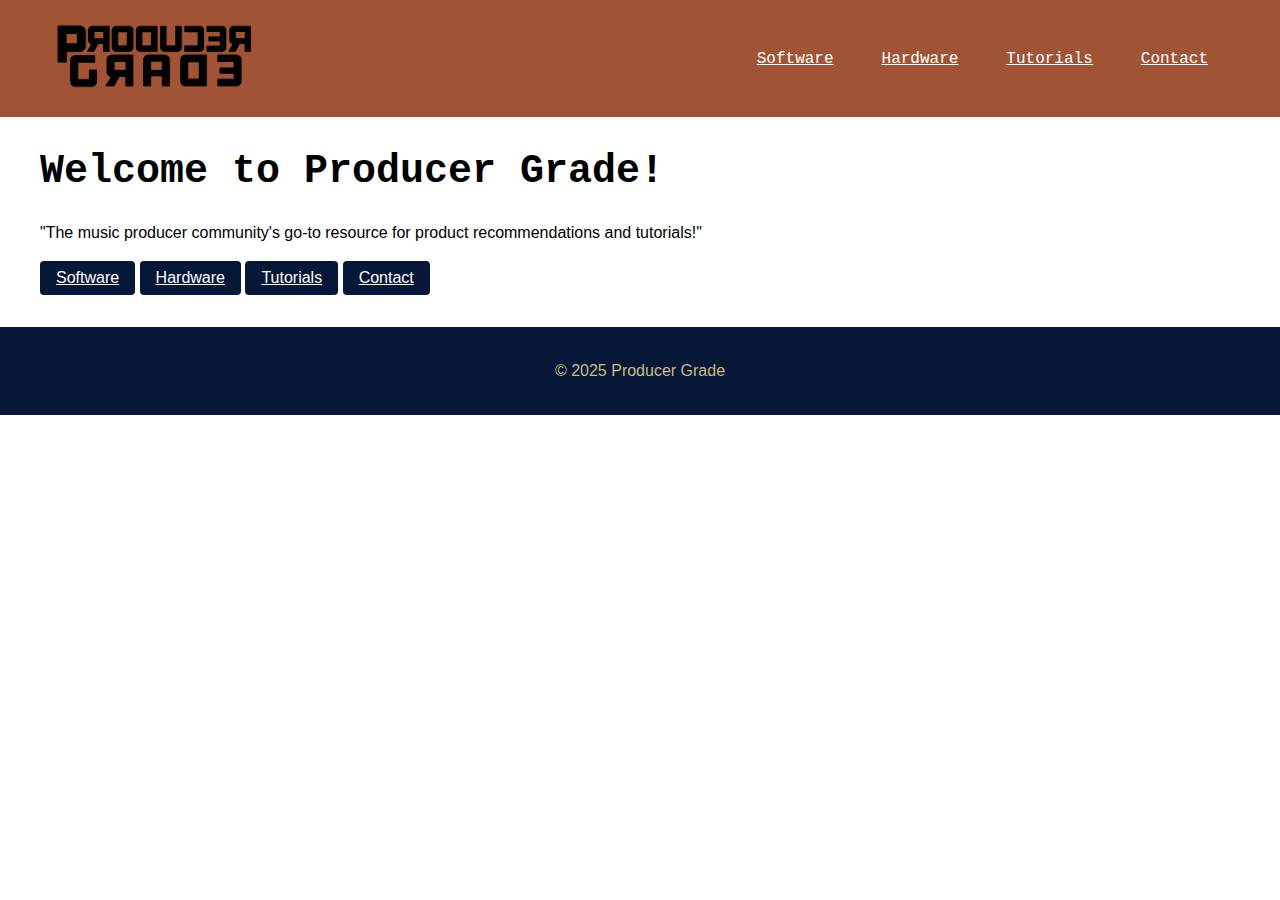
<file: index.html>
<!DOCTYPE html>
<html lang="en">
<head>
    <meta charset="UTF-8">
    <meta name="viewport" content="width=device-width, initial-scale=1.0">
    <title>Producer Grade</title>
    <link rel="stylesheet" href="css/styles.css">
</head>
<body>
    <header>
        <nav>
            <a href="/" class="flex items-center">
                <img src="images/pg-logo.png" width="30%" alt="Producer Grade logo" class="pg-logo">
            </a>
            <div>
                <a href="/software">Software</a>
                <a href="/hardware">Hardware</a>
                <a href="/tutorials">Tutorials</a>
                <a href="/contact">Contact</a>
            </div>
        </nav>
    </header>

    <main>
        <h1 style="font-family: 'Courier New', Courier, monospace;">Welcome to Producer Grade!</h1>
        <p>"The music producer community's go-to resource for product recommendations and tutorials!"</p>
        <div>
            <a href="/software" class="btn" alt="Hoftware button">Software</a>
            <a href="/hardware" class="btn" alt="Hardware button">Hardware</a>
            <a href="/tutorials" class="btn" alt="Tutorials button">Tutorials</a>
            <a href="/contact" class="btn" alt="Contact button">Contact</a>
        </div>
    </main>

    <footer>
        <p>&copy; 2025 Producer Grade</p>
    </footer>
</body>
</html>
</file>
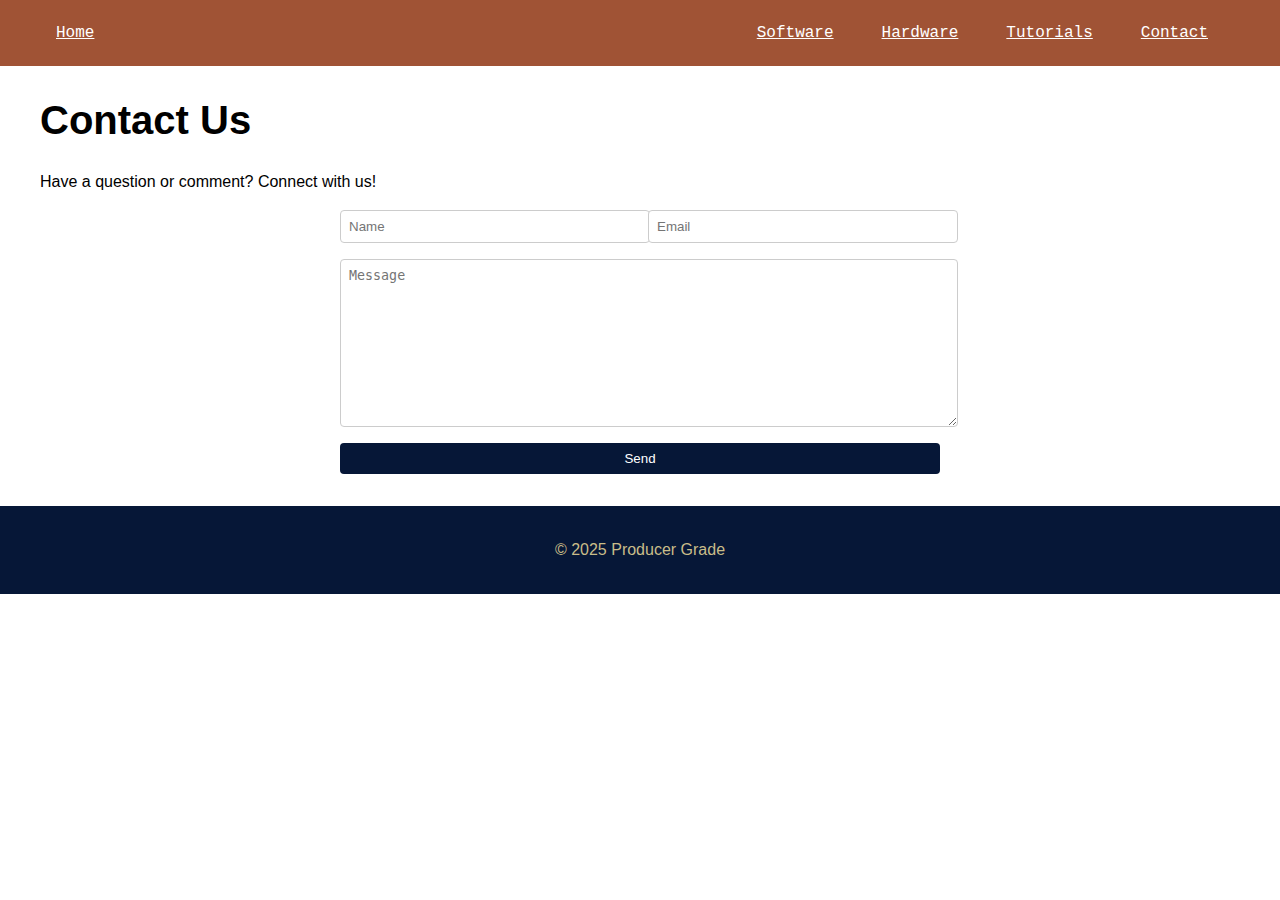
<file: contact.html>
<!DOCTYPE html>
<html lang="en">
<head>
    <meta charset="UTF-8">
    <meta name="viewport" content="width=device-width, initial-scale=1.0">
    <title>Producer Grade - Contact</title>
    <link rel="stylesheet" href="css/styles.css">
</head>
<body>
    <header>
        <nav>
            <a href="/">Home</a>
            <div>
                <a href="/software">Software</a>
                <a href="/hardware">Hardware</a>
                <a href="/tutorials">Tutorials</a>
                <a href="/contact">Contact</a>
            </div>
        </nav>
    </header>

    <main>
        <h1>Contact Us</h1>
        <p>Have a question or comment? Connect with us!</p>
        <form action="mailto:billiardsbeats@gmail.com" method="post" enctype="text/plain" class="contact-form">
            <input type="text" name="name" placeholder="Name" required>
            <input type="email" name="email" placeholder="Email" required>
            <textarea name="message" placeholder="Message" required></textarea>
            <button type="submit">Send</button>
        </form>
    </main>

    <footer>
        <p>&copy; 2025 Producer Grade</p>
    </footer>
</body>
</html>
</file>
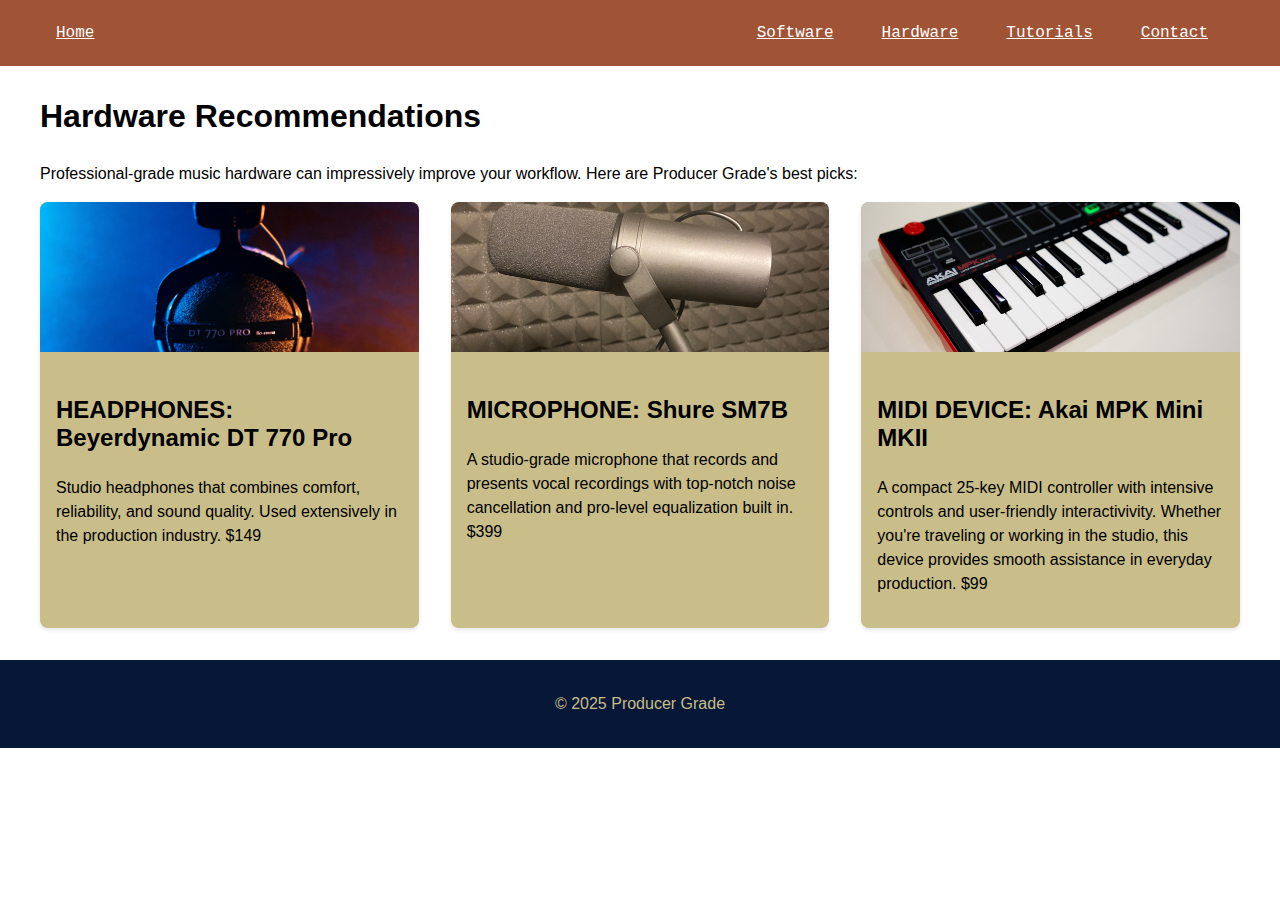
<file: hardware.html>
<!DOCTYPE html>
<html lang="en">
<head>
    <meta charset="UTF-8">
    <meta name="viewport" content="width=device-width, initial-scale=1.0">
    <title>Producer Grade - Hardware</title>
    <link rel="stylesheet" href="css/styles.css">
</head>
<body>
    <header>
        <nav>
            <a href="/">Home</a>
            <div>
                <a href="/software">Software</a>
                <a href="/hardware">Hardware</a>
                <a href="/tutorials">Tutorials</a>
                <a href="/contact">Contact</a>
            </div>
        </nav>
    </header>

    <main>
        <h2>Hardware Recommendations</h2>
        <p>Professional-grade music hardware can impressively improve your workflow. Here are Producer Grade's best picks:</p>
        <div class="card-grid">
            <div class="card">
                <img src="images/dt770.png" alt="Beyerdynamic DT 770 Pro photo" class="card-image">
                <div class="card-content">
                    <h3>HEADPHONES: Beyerdynamic DT 770 Pro</h3>
                    <p>Studio headphones that combines comfort, reliability, and sound quality. Used extensively in the production industry. $149</p>
                </div>
            </div>
            <div class="card">
                <img src="images/sm7b.png" alt="Shure SM7B photo" class="card-image">
                <div class="card-content">
                    <h3>MICROPHONE: Shure SM7B</h3>
                    <p>A studio-grade microphone that records and presents vocal recordings with top-notch noise cancellation and pro-level equalization built in. $399</p>
                </div>
            </div>
            <div class="card">
                <img src="images/mpk.png" alt="Akai MPK Mini MKII photo" class="card-image">
                <div class="card-content">
                    <h3>MIDI DEVICE: Akai MPK Mini MKII</h3>
                    <p>A compact 25-key MIDI controller with intensive controls and user-friendly interactivivity. Whether you're traveling or working in the studio, this device provides smooth assistance in everyday production. $99</p>
                </div>
            </div>
        </div>
    </main>

    <footer>
        <p>&copy; 2025 Producer Grade</p>
    </footer>
</body>
</html>
</file>
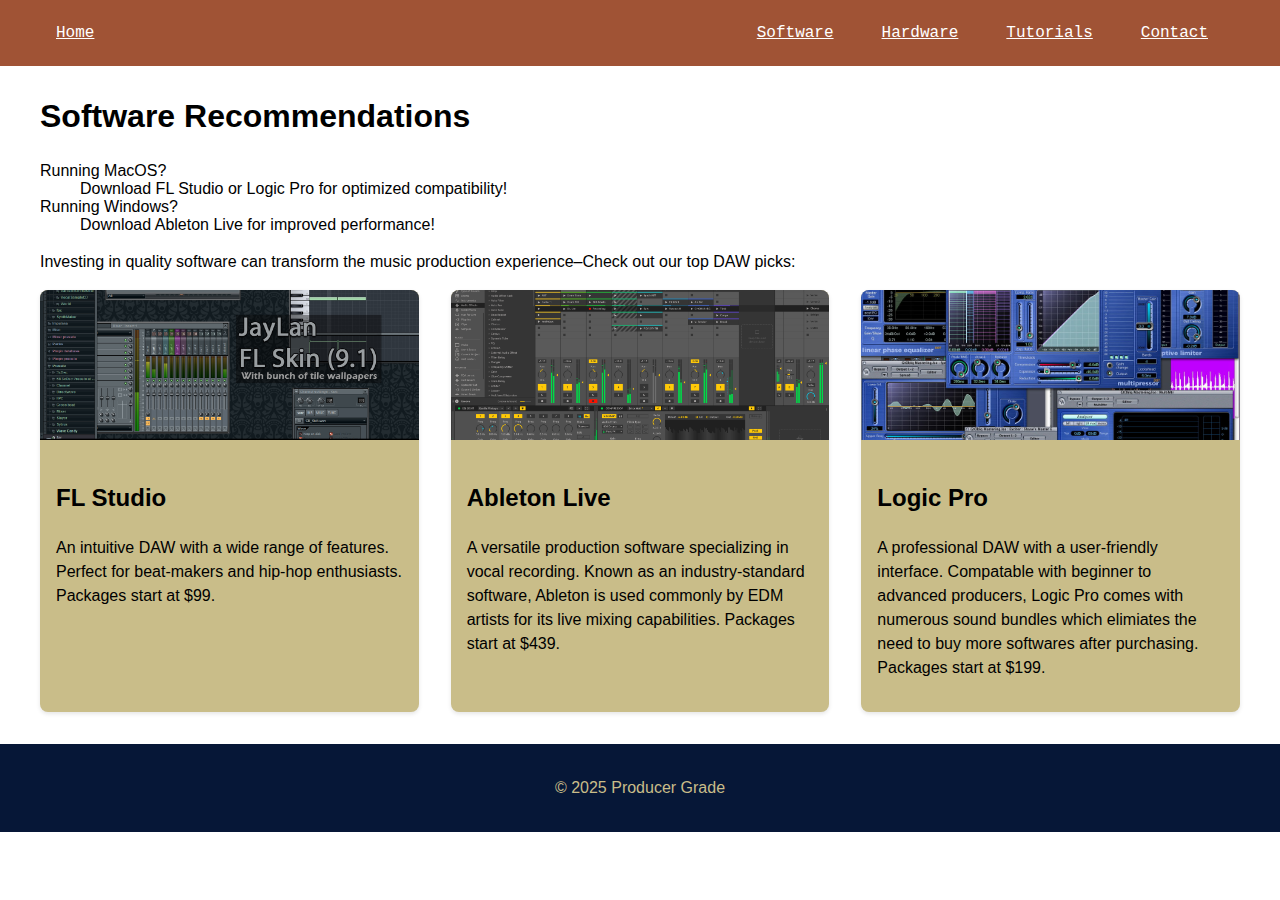
<file: software.html>
<!DOCTYPE html>
<html lang="en">
<head>
    <meta charset="UTF-8">
    <meta name="viewport" content="width=device-width, initial-scale=1.0">
    <title>Producer Grade - Software</title>
    <link rel="stylesheet" href="css/styles.css">
</head>
<body>
    <header>
        <nav>
            <a href="/">Home</a>
            <div>
                <a href="/software">Software</a>
                <a href="/hardware">Hardware</a>
                <a href="/tutorials">Tutorials</a>
                <a href="/contact">Contact</a>
            </div>
        </nav>
    </header>

    <main>
        <h2>Software Recommendations</h2>
        <dl>
            <dt>Running MacOS?</dt>
            <dd>Download FL Studio or Logic Pro for optimized compatibility!</dd>
            <dt>Running Windows?</dt>
            <dd>Download Ableton Live for improved performance!</dd>
        </dl>
        <p>Investing in quality software can transform the music production experience–Check out our top DAW picks:</p>
        <div class="card-grid">
            <div class="card">
                <img src="images/flstudio.png" alt="FL Studio interface" class="card-image">
                <div class="card-content">
                    <h3>FL Studio</h3>
                    <p>An intuitive DAW with a wide range of features. Perfect for beat-makers and hip-hop enthusiasts. Packages start at $99.</p>
                </div>
            </div>
            <div class="card">
                <img src="images/ableton.png" alt="Ableton Live interface" class="card-image">
                <div class="card-content">
                    <h3>Ableton Live</h3>
                    <p>A versatile production software specializing in vocal recording. Known as an industry-standard software, Ableton is used commonly by EDM artists for its live mixing capabilities. Packages start at $439.</p>
                </div>
            </div>
            <div class="card">
                <img src="images/logicpro.png" alt="Logic Pro interface" class="card-image">
                <div class="card-content">
                    <h3>Logic Pro</h3>
                    <p>A professional DAW with a user-friendly interface. Compatable with beginner to advanced producers, Logic Pro comes with numerous sound bundles which elimiates the need to buy more softwares after purchasing. Packages start at $199.</p>
                </div>
            </div>
        </div>
    </main>

    <footer>
        <p>&copy; 2025 Producer Grade</p>
    </footer>
</body>
</html>
</file>
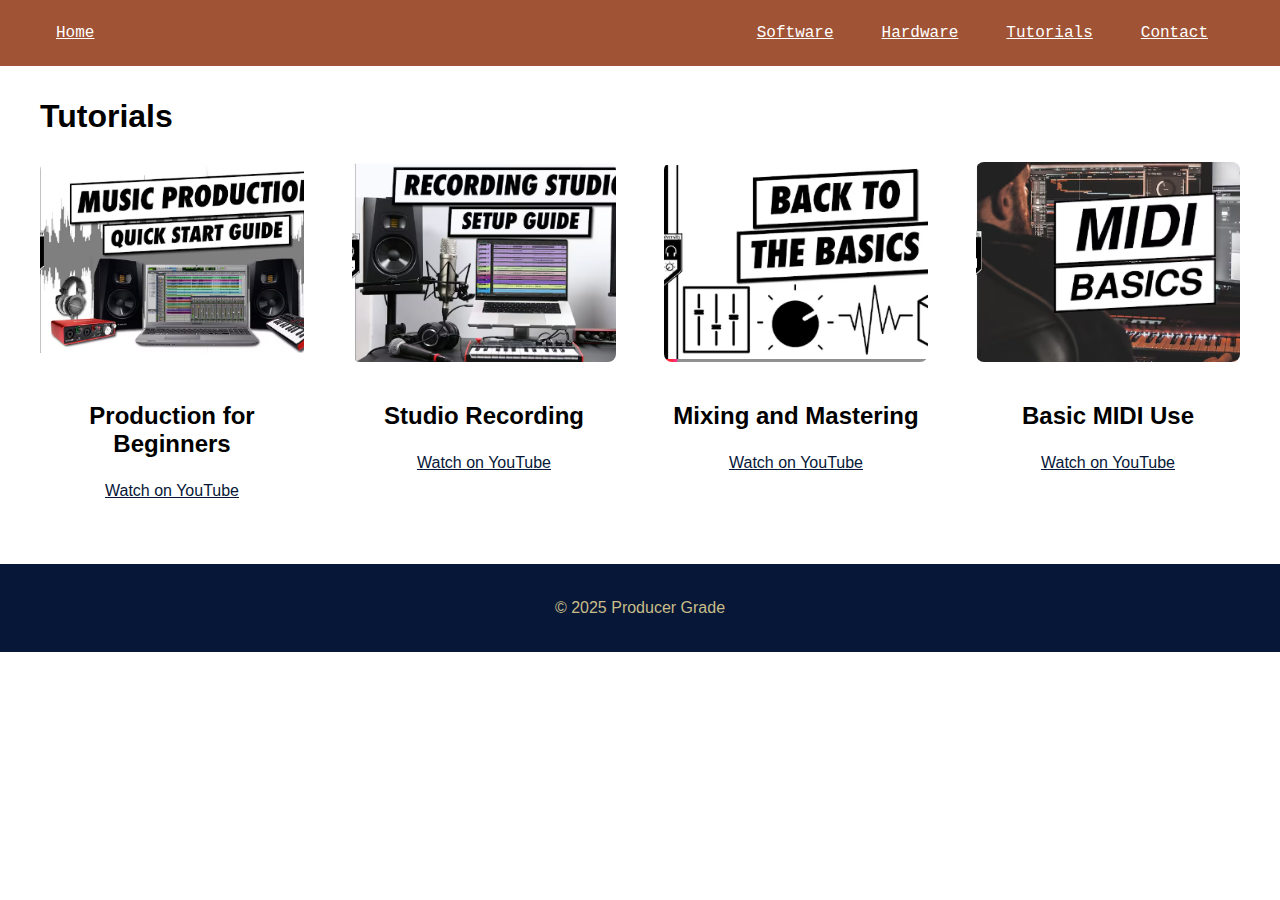
<file: tutorials.html>
<!DOCTYPE html>
<html lang="en">
<head>
    <meta charset="UTF-8">
    <meta name="viewport" content="width=device-width, initial-scale=1.0">
    <title>Producer Grade - Tutorials</title>
    <link rel="stylesheet" href="css/styles.css">
</head>
<body>
    <header>
        <nav>
            <a href="/">Home</a>
            <div>
                <a href="/software">Software</a>
                <a href="/hardware">Hardware</a>
                <a href="/tutorials">Tutorials</a>
                <a href="/contact">Contact</a>
            </div>
        </nav>
    </header>

    <main>
        <h2>Tutorials</h2>
        <div class="tutorials">
            <div class="tutorial">
                <img src="images/production.jpg" alt="Production for Beginners thumbnail">
                <h3>Production for Beginners</h3>
                <a href="https://www.youtube.com/watch?v=qHoE4WxxXZA&ab_channel=AudioUniversity" target="_blank">Watch on YouTube</a>
            </div>
            <div class="tutorial">
                <img src="images/recording.jpg" alt="Studio Recording thumbnail">
                <h3>Studio Recording</h3>
                <a href="https://www.youtube.com/watch?v=OzKsp_KmdNc&ab_channel=AudioUniversity" target="_blank">Watch on YouTube</a>
            </div>
            <div class="tutorial">
                <img src="images/mixing.jpg" alt="Mixing and Mastering thumbnail">
                <h3>Mixing and Mastering</h3>
                <a href="https://www.youtube.com/watch?v=QSvdhuu2orQ&ab_channel=AudioUniversity" target="_blank">Watch on YouTube</a>
            </div>
            <div class="tutorial">
                <img src="images/midi.jpg" alt="Basic MIDI Use thumbnail">
                <h3>Basic MIDI Use</h3>
                <a href="https://www.youtube.com/watch?v=4revAw3lT4g&ab_channel=AudioUniversity" target="_blank">Watch on YouTube</a>
            </div>
        </div>
    </main>

    <footer>
        <p>&copy; 2025 Producer Grade</p>
    </footer>
</body>
</html>
</file>
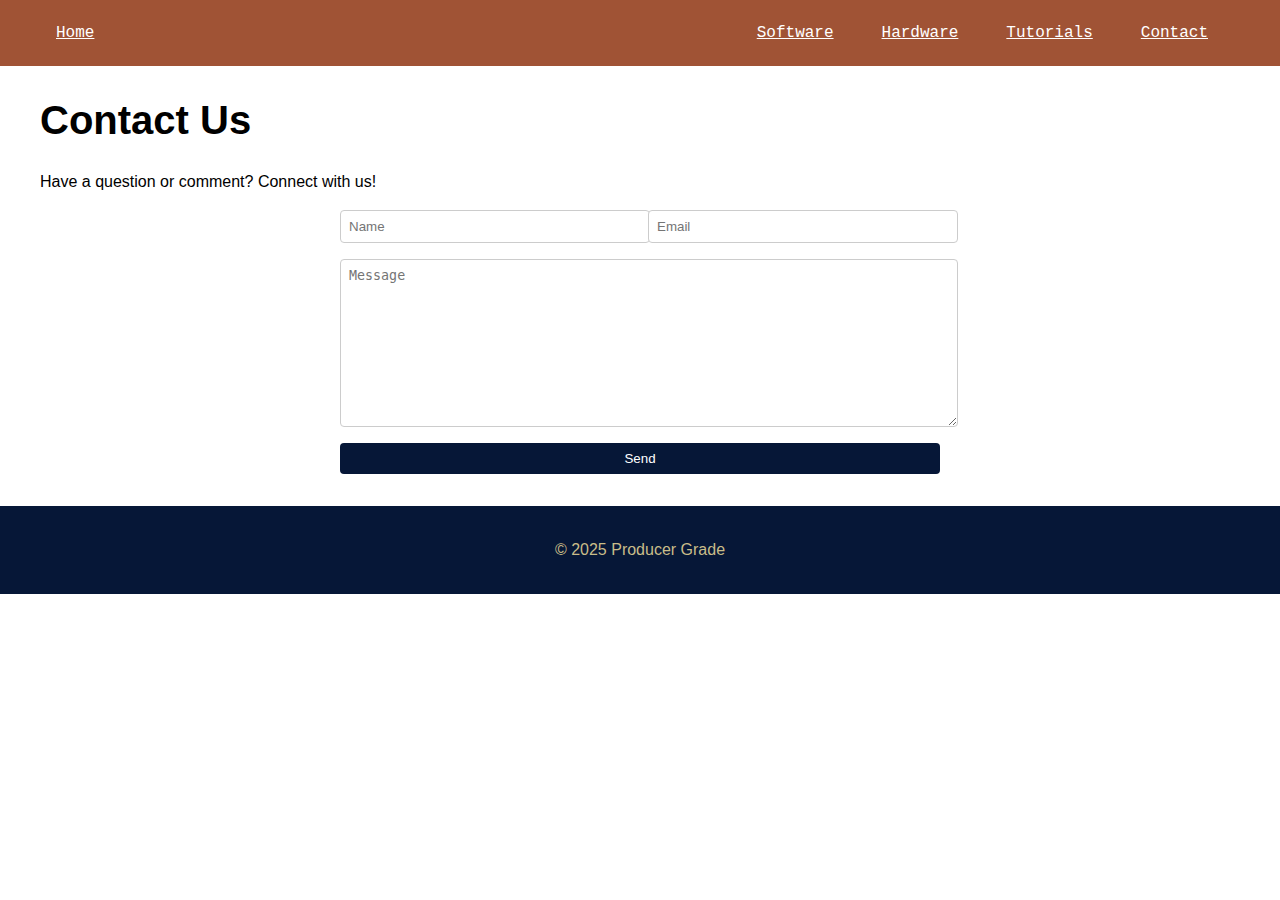
<file: web 1/contact.html>
<!DOCTYPE html>
<html lang="en">
<head>
    <meta charset="UTF-8">
    <meta name="viewport" content="width=device-width, initial-scale=1.0">
    <title>Producer Grade - Contact</title>
    <link rel="stylesheet" href="css/styles.css">
</head>
<body>
    <header>
        <nav>
            <a href="/">Home</a>
            <div>
                <a href="/software">Software</a>
                <a href="/hardware">Hardware</a>
                <a href="/tutorials">Tutorials</a>
                <a href="/contact">Contact</a>
            </div>
        </nav>
    </header>

    <main>
        <h1>Contact Us</h1>
        <p>Have a question or comment? Connect with us!</p>
        <form action="mailto:billiardsbeats@gmail.com" method="post" enctype="text/plain" class="contact-form">
            <input type="text" name="name" placeholder="Name" required>
            <input type="email" name="email" placeholder="Email" required>
            <textarea name="message" placeholder="Message" required></textarea>
            <button type="submit">Send</button>
        </form>
    </main>

    <footer>
        <p>&copy; 2025 Producer Grade</p>
    </footer>
</body>
</html>
</file>
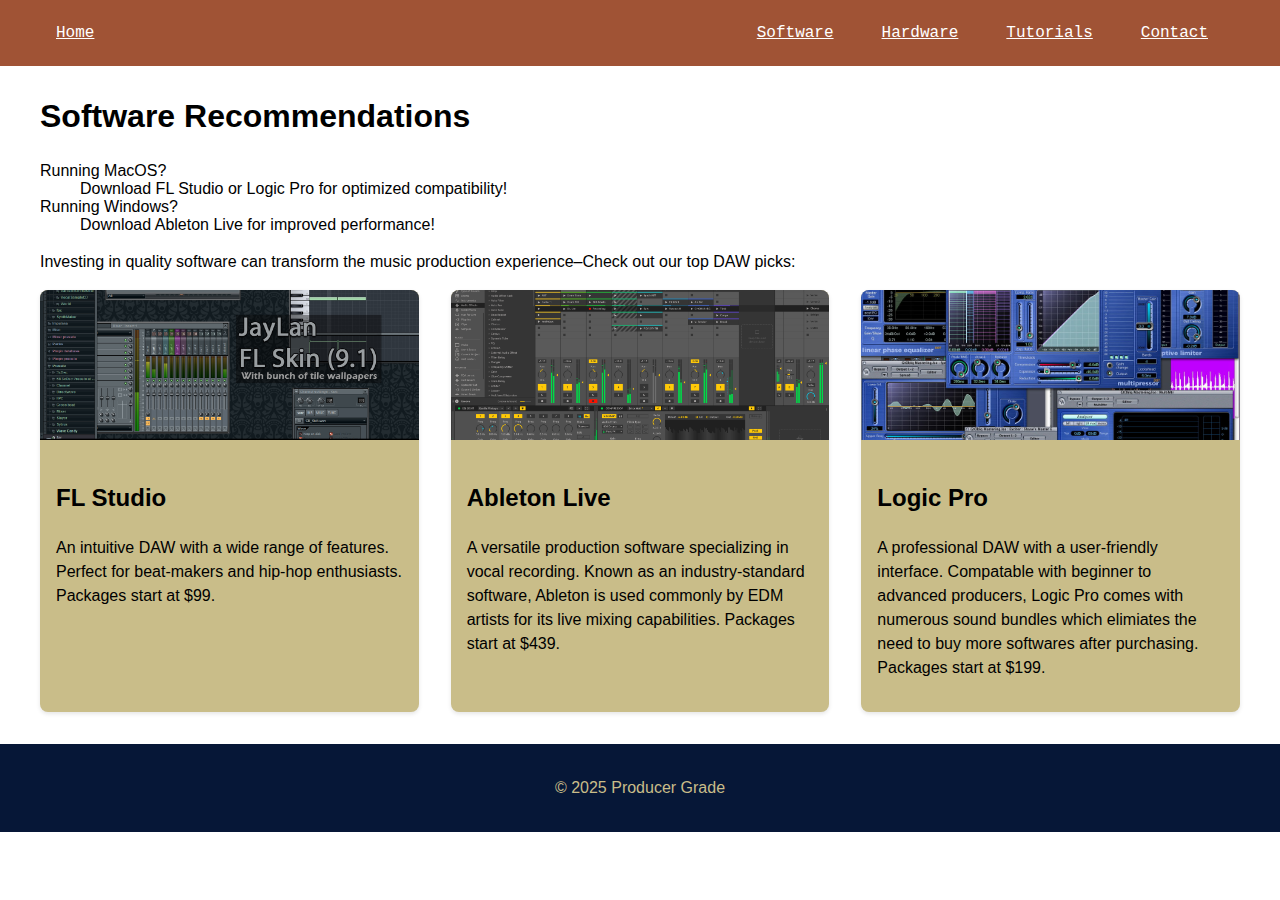
<file: web 1/software.html>
<!DOCTYPE html>
<html lang="en">
<head>
    <meta charset="UTF-8">
    <meta name="viewport" content="width=device-width, initial-scale=1.0">
    <title>Producer Grade - Software</title>
    <link rel="stylesheet" href="css/styles.css">
</head>
<body>
    <header>
        <nav>
            <a href="/">Home</a>
            <div>
                <a href="/software">Software</a>
                <a href="/hardware">Hardware</a>
                <a href="/tutorials">Tutorials</a>
                <a href="/contact">Contact</a>
            </div>
        </nav>
    </header>

    <main>
        <h2>Software Recommendations</h2>
        <dl>
            <dt>Running MacOS?</dt>
            <dd>Download FL Studio or Logic Pro for optimized compatibility!</dd>
            <dt>Running Windows?</dt>
            <dd>Download Ableton Live for improved performance!</dd>
        </dl>
        <p>Investing in quality software can transform the music production experience–Check out our top DAW picks:</p>
        <div class="card-grid">
            <div class="card">
                <img src="images/flstudio.png" alt="FL Studio interface" class="card-image">
                <div class="card-content">
                    <h3>FL Studio</h3>
                    <p>An intuitive DAW with a wide range of features. Perfect for beat-makers and hip-hop enthusiasts. Packages start at $99.</p>
                </div>
            </div>
            <div class="card">
                <img src="images/ableton.png" alt="Ableton Live interface" class="card-image">
                <div class="card-content">
                    <h3>Ableton Live</h3>
                    <p>A versatile production software specializing in vocal recording. Known as an industry-standard software, Ableton is used commonly by EDM artists for its live mixing capabilities. Packages start at $439.</p>
                </div>
            </div>
            <div class="card">
                <img src="images/logicpro.png" alt="Logic Pro interface" class="card-image">
                <div class="card-content">
                    <h3>Logic Pro</h3>
                    <p>A professional DAW with a user-friendly interface. Compatable with beginner to advanced producers, Logic Pro comes with numerous sound bundles which elimiates the need to buy more softwares after purchasing. Packages start at $199.</p>
                </div>
            </div>
        </div>
    </main>

    <footer>
        <p>&copy; 2025 Producer Grade</p>
    </footer>
</body>
</html>
</file>
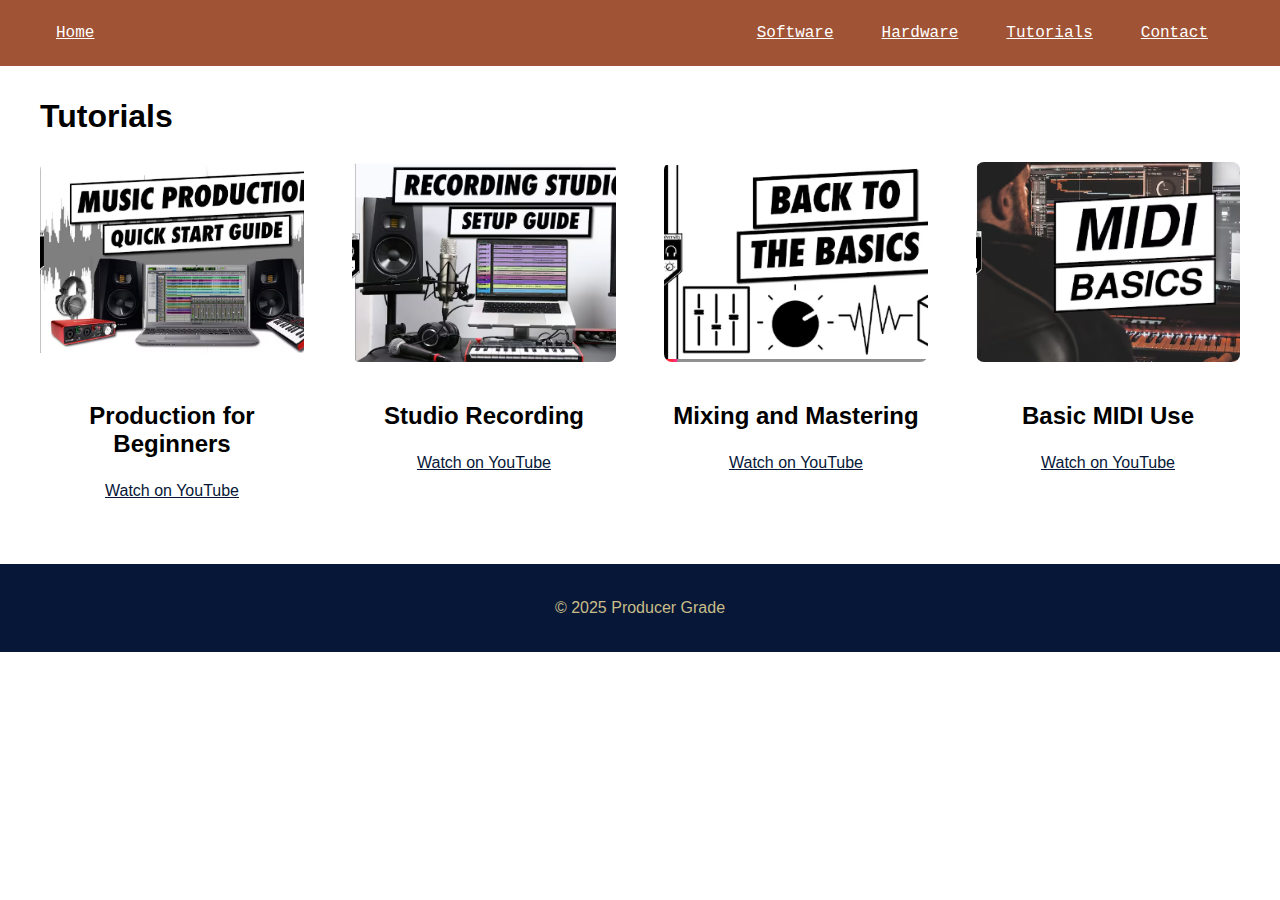
<file: web 1/tutorials.html>
<!DOCTYPE html>
<html lang="en">
<head>
    <meta charset="UTF-8">
    <meta name="viewport" content="width=device-width, initial-scale=1.0">
    <title>Producer Grade - Tutorials</title>
    <link rel="stylesheet" href="css/styles.css">
</head>
<body>
    <header>
        <nav>
            <a href="/">Home</a>
            <div>
                <a href="/software">Software</a>
                <a href="/hardware">Hardware</a>
                <a href="/tutorials">Tutorials</a>
                <a href="/contact">Contact</a>
            </div>
        </nav>
    </header>

    <main>
        <h2>Tutorials</h2>
        <div class="tutorials">
            <div class="tutorial">
                <img src="images/production.jpg" alt="Production for Beginners thumbnail">
                <h3>Production for Beginners</h3>
                <a href="https://www.youtube.com/watch?v=qHoE4WxxXZA&ab_channel=AudioUniversity" target="_blank">Watch on YouTube</a>
            </div>
            <div class="tutorial">
                <img src="images/recording.jpg" alt="Studio Recording thumbnail">
                <h3>Studio Recording</h3>
                <a href="https://www.youtube.com/watch?v=OzKsp_KmdNc&ab_channel=AudioUniversity" target="_blank">Watch on YouTube</a>
            </div>
            <div class="tutorial">
                <img src="images/mixing.jpg" alt="Mixing and Mastering thumbnail">
                <h3>Mixing and Mastering</h3>
                <a href="https://www.youtube.com/watch?v=QSvdhuu2orQ&ab_channel=AudioUniversity" target="_blank">Watch on YouTube</a>
            </div>
            <div class="tutorial">
                <img src="images/midi.jpg" alt="Basic MIDI Use thumbnail">
                <h3>Basic MIDI Use</h3>
                <a href="https://www.youtube.com/watch?v=4revAw3lT4g&ab_channel=AudioUniversity" target="_blank">Watch on YouTube</a>
            </div>
        </div>
    </main>

    <footer>
        <p>&copy; 2025 Producer Grade</p>
    </footer>
</body>
</html>
</file>
<file: css/styles.css>
body {
    margin: 0;
    font-family: Arial, sans-serif;
  }
  
  header {
    background-color: #A05335;
    color: #061737;
    padding: 1rem;
  }
  
  header nav {
    display: flex;
    justify-content: space-between;
    align-items: center;
    max-width: 1200px;
    margin: 0 auto;
    font-family: 'Courier New', Courier, monospace
  }
  
  header nav div {
    display: flex;
  }
  
  header a {
    color: #ffffff;
    padding: 0.5rem 1rem;
    margin-right: 1rem;
  }
  
  main {
    max-width: 1200px;
    margin: 2rem auto;
    padding: 0 1rem;
  }
  
  h1, h2, h3 {
    font-weight: bold;
  }
  
  h1 { 
    font-size: 2.5rem; 
   }

  h2 {
    font-size: 2rem;
  } 
  h3 {
    font-size: 1.5rem;
  }
  
  p {
    line-height: 1.5;
    margin-bottom: 1rem;
  }
  
  .btn {
    display: inline-block;
    background-color: #061737;
    color: #fff;
    padding: 0.5rem 1rem;
    border-radius: 0.25rem;
    transition: background-color 0.3s;
  }
  
  .btn:hover {
    background-color: #A05335;
  }
  
  .card-grid {
    display: grid;
    grid-template-columns: repeat(auto-fit, minmax(200px, 1fr));
    gap: 2rem;
  }
  
  .card {
    background-color: #C9BD89;
    border-radius: 0.5rem;
    box-shadow: 0 2px 4px rgba(0, 0, 0, 0.1);
    overflow: hidden;
  }
  
  .card-image {
    height: 150px;
    object-fit: cover;
    width: 100%;
  }
  
  .card-content {
    padding: 1rem;
  }
  
  .contact-form {
    display: grid;
    grid-template-columns: 1fr 1fr;
    grid-gap: 1rem;
    max-width: 600px;
    margin: 0 auto;
  }
  
  .contact-form input,
  .contact-form textarea {
    width: 100%;
    padding: 0.5rem;
    border: 1px solid #ccc;
    border-radius: 0.25rem;
  }
  
  .contact-form textarea {
    grid-column: 1 / -1;
    height: 150px;
  }
  
  .contact-form button {
    grid-column: 1 / -1;
    background-color: #061737;
    color: #fff;
    border: none;
    border-radius: 0.25rem;
    padding: 0.5rem 1rem;
    cursor: pointer;
    transition: background-color 0.3s;
  }
  
  .contact-form button:hover {
    background-color: #A05335;
  }
  
  .tutorials {
    display: grid;
    grid-template-columns: repeat(auto-fit, minmax(250px, 1fr));
    gap: 3rem;
  }
  
  .tutorial {
    display: flex;
    flex-direction: column;
    align-items: center;
    text-align: center;
    margin-bottom: 2rem;
  }
  
  .tutorial img {
    width: 100%;
    height: 200px;
    object-fit: cover;
    border-radius: 0.5rem;
    margin-bottom: 1rem;
  }
  
  .tutorial a {
    color: #061737;
    transition: color 0.3s;
  }
  
  .tutorial a:hover {
    color: #A05335;
  }
  
  footer {
    background-color: #061737;
    color: #C9BD89;
    padding: 1rem;
    text-align: center;
  }
</file>
<file: web 1/css/styles.css>
body {
    margin: 0;
    font-family: Arial, sans-serif;
  }
  
  header {
    background-color: #A05335;
    color: #061737;
    padding: 1rem;
  }
  
  header nav {
    display: flex;
    justify-content: space-between;
    align-items: center;
    max-width: 1200px;
    margin: 0 auto;
    font-family: 'Courier New', Courier, monospace
  }
  
  header nav div {
    display: flex;
  }
  
  header a {
    color: #ffffff;
    padding: 0.5rem 1rem;
    margin-right: 1rem;
  }
  
  main {
    max-width: 1200px;
    margin: 2rem auto;
    padding: 0 1rem;
  }
  
  h1, h2, h3 {
    font-weight: bold;
  }
  
  h1 { 
    font-size: 2.5rem; 
   }

  h2 {
    font-size: 2rem;
  } 
  h3 {
    font-size: 1.5rem;
  }
  
  p {
    line-height: 1.5;
    margin-bottom: 1rem;
  }
  
  .btn {
    display: inline-block;
    background-color: #061737;
    color: #fff;
    padding: 0.5rem 1rem;
    border-radius: 0.25rem;
    transition: background-color 0.3s;
  }
  
  .btn:hover {
    background-color: #A05335;
  }
  
  .card-grid {
    display: grid;
    grid-template-columns: repeat(auto-fit, minmax(200px, 1fr));
    gap: 2rem;
  }
  
  .card {
    background-color: #C9BD89;
    border-radius: 0.5rem;
    box-shadow: 0 2px 4px rgba(0, 0, 0, 0.1);
    overflow: hidden;
  }
  
  .card-image {
    height: 150px;
    object-fit: cover;
    width: 100%;
  }
  
  .card-content {
    padding: 1rem;
  }
  
  .contact-form {
    display: grid;
    grid-template-columns: 1fr 1fr;
    grid-gap: 1rem;
    max-width: 600px;
    margin: 0 auto;
  }
  
  .contact-form input,
  .contact-form textarea {
    width: 100%;
    padding: 0.5rem;
    border: 1px solid #ccc;
    border-radius: 0.25rem;
  }
  
  .contact-form textarea {
    grid-column: 1 / -1;
    height: 150px;
  }
  
  .contact-form button {
    grid-column: 1 / -1;
    background-color: #061737;
    color: #fff;
    border: none;
    border-radius: 0.25rem;
    padding: 0.5rem 1rem;
    cursor: pointer;
    transition: background-color 0.3s;
  }
  
  .contact-form button:hover {
    background-color: #A05335;
  }
  
  .tutorials {
    display: grid;
    grid-template-columns: repeat(auto-fit, minmax(250px, 1fr));
    gap: 3rem;
  }
  
  .tutorial {
    display: flex;
    flex-direction: column;
    align-items: center;
    text-align: center;
    margin-bottom: 2rem;
  }
  
  .tutorial img {
    width: 100%;
    height: 200px;
    object-fit: cover;
    border-radius: 0.5rem;
    margin-bottom: 1rem;
  }
  
  .tutorial a {
    color: #061737;
    transition: color 0.3s;
  }
  
  .tutorial a:hover {
    color: #A05335;
  }
  
  footer {
    background-color: #061737;
    color: #C9BD89;
    padding: 1rem;
    text-align: center;
  }
</file>
